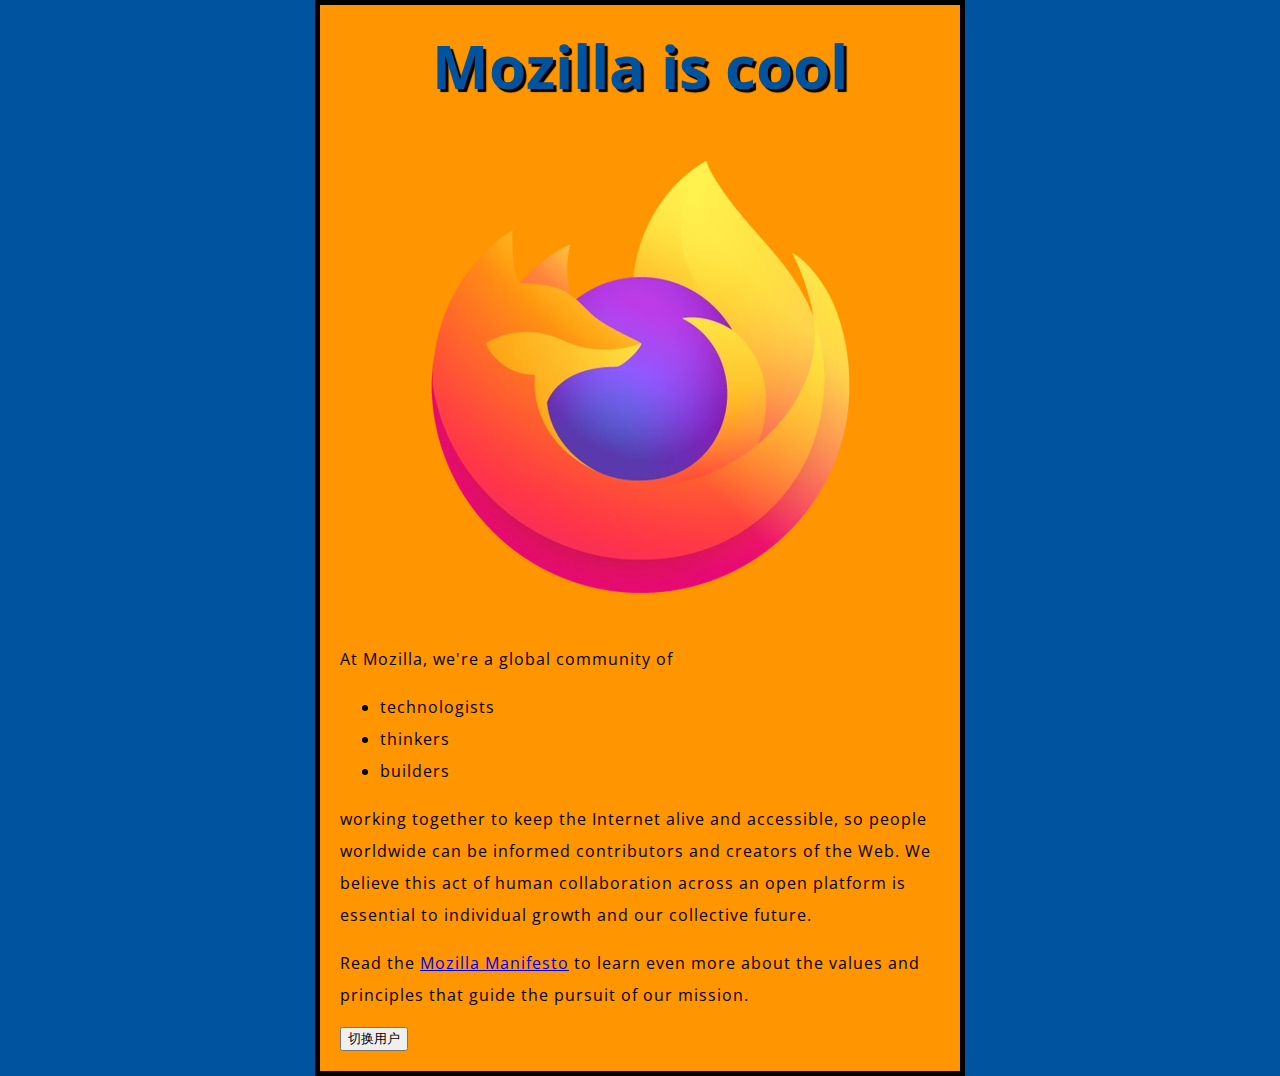
<file: index.html>
<!DOCTYPE html>
<html lang="en">
  <head>
    <meta charset="utf-8">
    <title>My test page</title>
    <link href="http://fonts.googleapis.com/css?family=Open+Sans" rel="stylesheet" type="text/css">
    <link href="styles/style.css" rel="stylesheet" type="text/css">
  </head>
  <body>
    <h1>Mozilla is cool</h1>
    <img src="images/firefox.webp" alt="The Firefox logo: a flaming fox surrounding the Earth.">

    <p>At Mozilla, we're a global community of</p>

    <ul> <!-- changed to list in the tutorial -->
      <li>technologists</li>
      <li>thinkers</li>
      <li>builders</li>
    </ul>

    <p>working together to keep the Internet alive and accessible, so people worldwide can be informed contributors and creators of the Web. We believe this act of human collaboration across an open platform is essential to individual growth and our collective future.</p>

    <p>Read the <a href="https://www.mozilla.org/en-US/about/manifesto/">Mozilla Manifesto</a> to learn even more about the values and principles that guide the pursuit of our mission.</p>
    <button>切换用户</button>
    <script src="scripts/main.js" defer></script>
  </body>
</html>
</file>
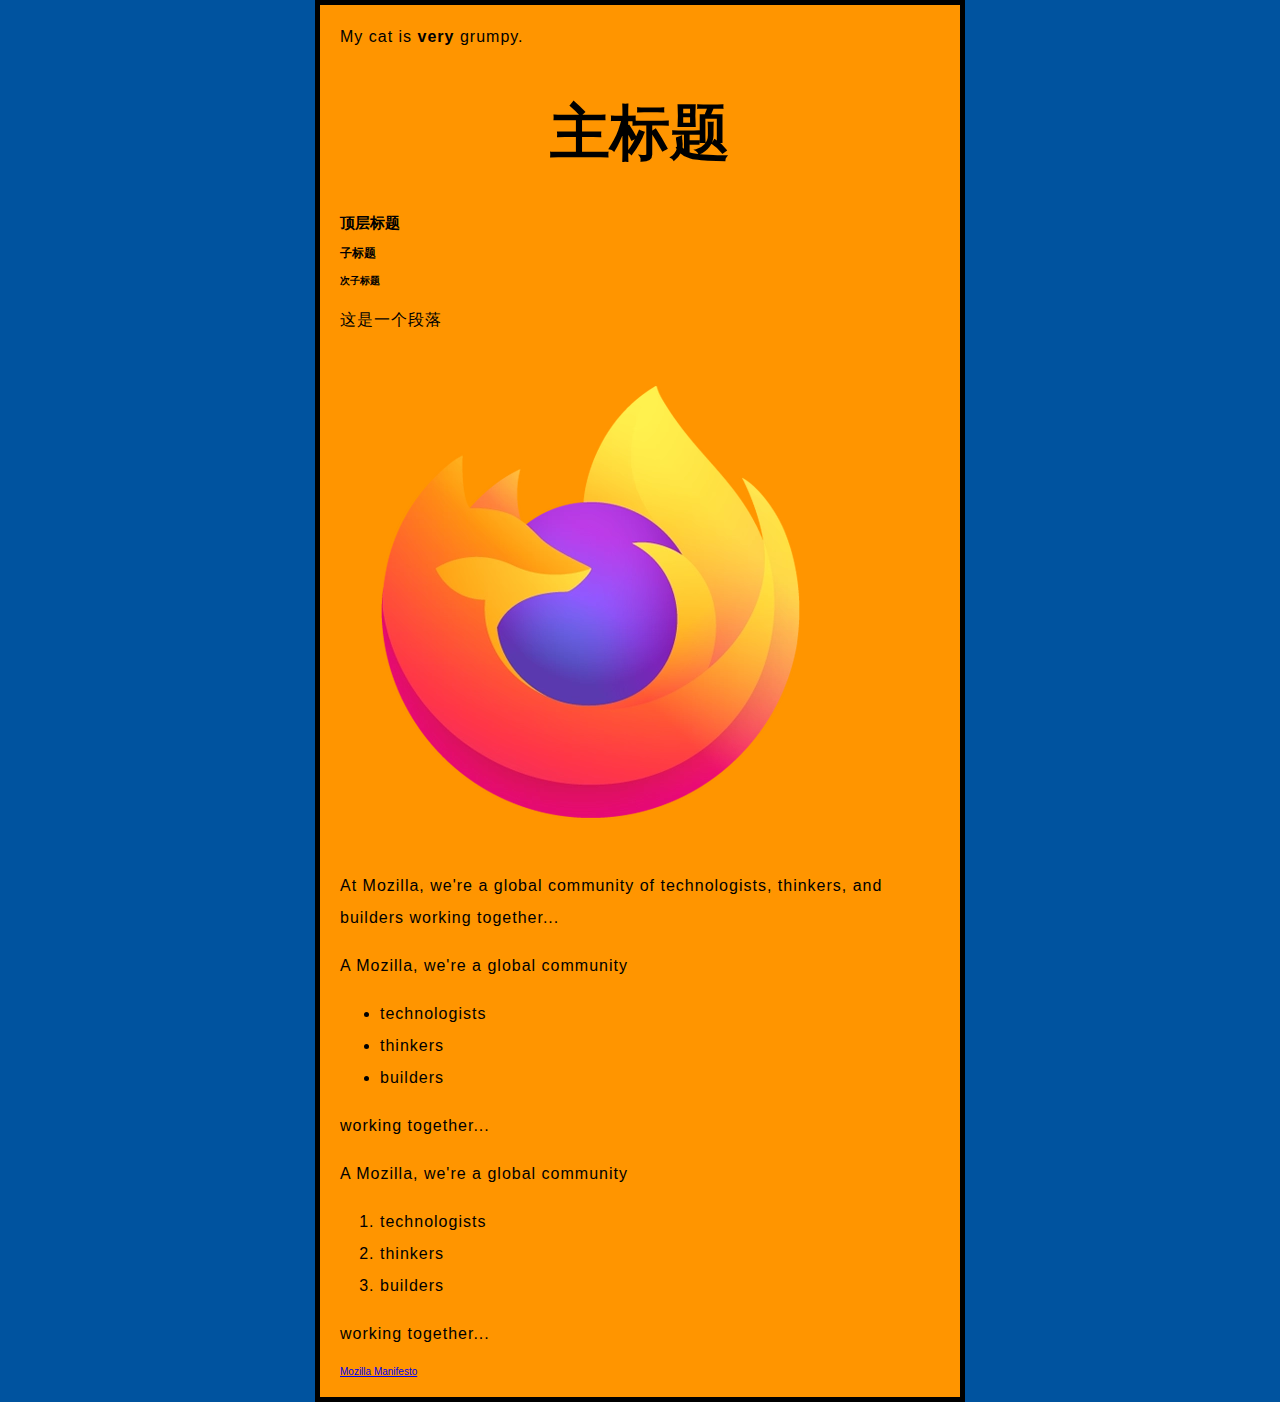
<file: index01.html>
<!doctype html>
<html lang="en-US">
    <head>
        <meta charset="utf-8" />
        <meta name="viewport" content="width=device-width" />
        <title>My test page</title>
        <link href="styles/style01.css" rel="stylesheet" />
        <link href="https://fonts.googleapis.com/css?family=Open+Sans" ref="stylesheet" />
    </head>
    <body>
        <p>My cat is <strong>very</strong> grumpy.</p>
        <h1>主标题</h1>
        <h2>顶层标题</h2>
        <h3>子标题</h3>
        <h4>次子标题</h4>
        <p>这是一个段落</p>
        <img src="images/firefox.webp" alt="Firefox 标志：一只盘旋在地球上的火狐" />
        <p>
            At Mozilla, we're a global community of technologists, thinkers, and builders
            working together...
        </p>

        <!-- 无序列表 -->
        <p>A Mozilla, we're a global community</p>

        <ul>
            <li>technologists</li>
            <li>thinkers</li>
            <li>builders</li>
        </ul>

        <p>working together...</p>

        <!-- 有序列表 -->
        <p>A Mozilla, we're a global community</p>

        <ol>
            <li>technologists</li>
            <li>thinkers</li>
            <li>builders</li>
        </ol>

        <p>working together...</p>

        <!-- 链接 -->
        <a href="https://www.mozilla.org/zh-CN/about/manifesto/">Mozilla Manifesto</a>
        <script src="scripts/main.js" defer></script>
    </body>
</html>
</file>
<file: styles/style.css>
html {
    font-size: 10px;
    font-family: 'Open Sans', sans-serif;
  }
  
  
  h1 {
    font-size: 60px;
    text-align: center;
  }
  
  p, li {
    font-size: 16px;
    line-height: 2;
    letter-spacing: 1px;
  }
  
  
  html {
    background-color: #00539F;
  }
  
  body {
    width: 600px;
    margin: 0 auto;
    background-color: #FF9500;
    padding: 0 20px 20px 20px;
    border: 5px solid black;
  }
  
  h1 {
    margin: 0;
    padding: 20px 0;
    color: #00539F;
    text-shadow: 3px 3px 1px black;
  }
  
  img {
    display: block;
    margin: 0 auto;
  }
</file>
<file: styles/style01.css>
html {
    font-size: 10px; /* px 表示“像素（pixel）”: 基础字号为 10 像素 */
    font-family: "Open Sans", sans-serif; /* 这应该是你从 Google Fonts 得到的其余输出。 */
    background-color: #00539f;
  }  

h1 {
    font-size: 60px;
    text-align: center;
}

p,
li {
    font-size: 16px;
    line-height: 2;
    letter-spacing: 1px;
}

body {
    width: 600px;
    margin: 0 auto;
    background-color: #ff9500;
    padding: 0 20px 20px 20px;
    border: 5px solid black;
  }
</file>
